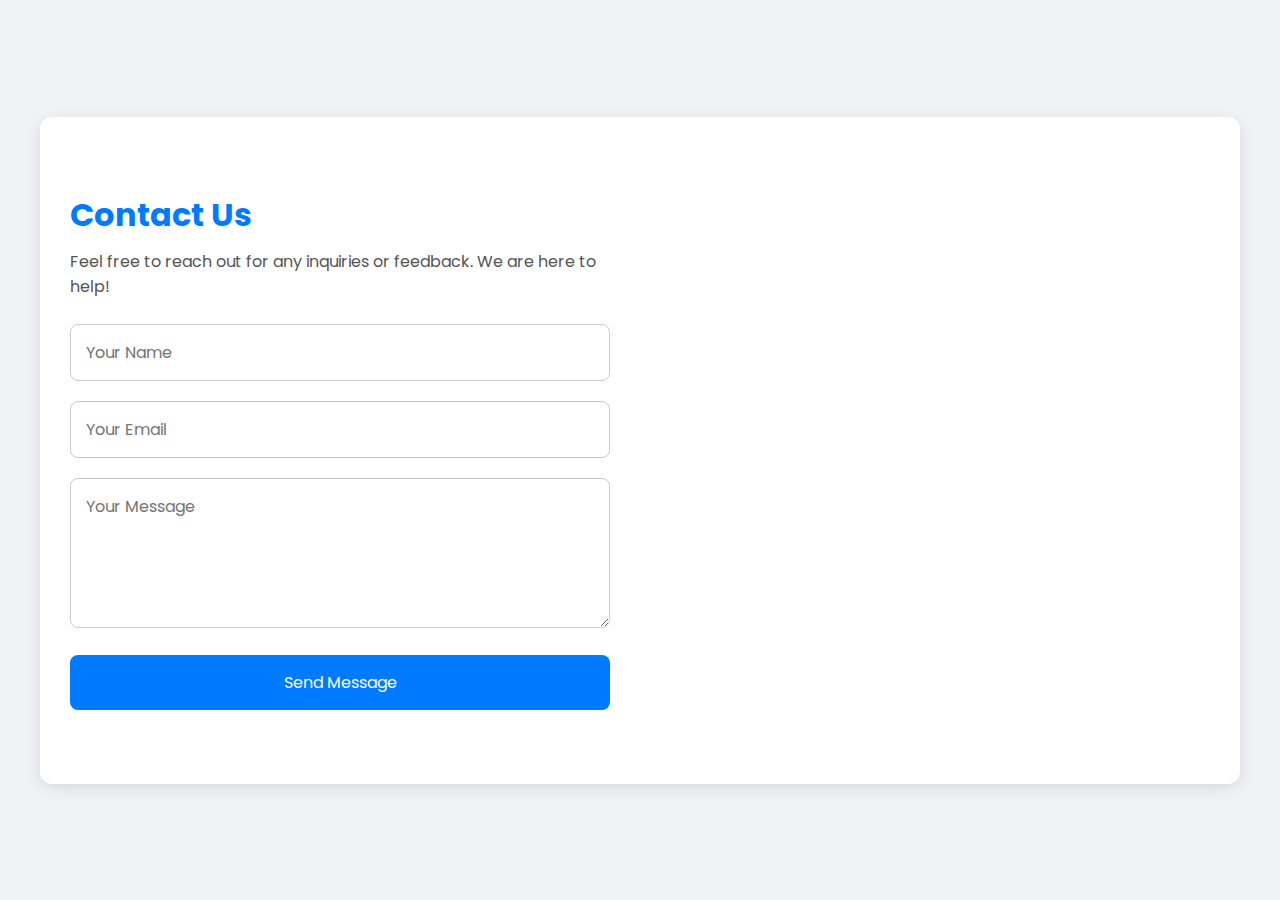
<file: contact-us-form-page-with-map/index.html>
<!DOCTYPE html>
<html lang="en">
<head>
    <meta charset="UTF-8">
    <meta name="viewport" content="width=device-width, initial-scale=1.0">
    <title>Contact Us Form with Map</title>

    <!-- Style CSS -->
    <link rel="stylesheet" href="./style.css">
</head>
<body>

    <div class="main">
        <div class="container">
            <div class="form">
                <h2>Contact Us</h2>
                <p>Feel free to reach out for any inquiries or feedback. We are here to help!</p>
                <div class="inputs">
                    <input type="text" placeholder="Your Name" required>
                    <input type="email" placeholder="Your Email" required>
                    <textarea placeholder="Your Message" required></textarea>
                    <button type="submit">Send Message</button>
                </div>
                
            </div>
            <div class="map">
                <iframe 
                    src="https://www.google.com/maps/embed?pb=!1m18!1m12!1m3!1d3151.83543450937!2d144.9537353155056!3d-37.81627974202144!2m3!1f0!2f0!3f0!3m2!1i1024!2i768!4f13.1!3m3!1m2!1s0x6ad642af0f11fd81%3A0xf5772d090da76013!2sVictoria%2C%20Australia!5e0!3m2!1sen!2sus!4v1633607050844!5m2!1sen!2sus" 
                    allowfullscreen="" 
                    loading="lazy">
                </iframe>
            </div>
        </div>
    </div>

</body>
</html>
</file>
<file: contact-us-form-page-with-map/style.css>
@import url('https://fonts.googleapis.com/css2?family=Poppins:wght@400;500&display=swap');

* {
    margin: 0;
    padding: 0;
    box-sizing: border-box;
    font-family: 'Poppins', sans-serif;
}

body {
    background-color: #f0f2f5;
    color: #333;
}

.main {
    display: flex;
    flex-direction: column;
    align-items: center;
    justify-content: center;
    height: 100vh;
}

.container {
    display: flex;
    flex-wrap: wrap;
    justify-content: space-between;
    max-width: 1200px;
    width: 100%;
    background-color: white;
    box-shadow: 0 4px 15px rgba(0, 0, 0, 0.1);
    border-radius: 12px;
    overflow: hidden;
}

.form, .map {
    width: 100%;
    height: 100%;
    max-width: 600px;
    padding: 30px;
}

.form {
    display: flex;
    flex-direction: column;
    justify-content: center;
}

.form h2 {
    font-size: 2em;
    margin-bottom: 10px;
    color: #007bff;
}

.form p {
    font-size: 1em;
    margin-bottom: 25px;
    color: #555;
}

.inputs input, .inputs textarea {
    width: 100%;
    padding: 15px;
    margin-bottom: 20px;
    border: 1px solid #ccc;
    border-radius: 8px;
    font-size: 1em;
    outline: none;
    transition: border 0.3s ease, box-shadow 0.3s ease;
}

.inputs input:focus, .inputs textarea:focus {
    border-color: #007bff;
    box-shadow: 0 0 5px rgba(0, 123, 255, 0.5);
}

.inputs textarea {
    resize: vertical;
    height: 150px;
}

.inputs button {
    width: 100%;
    padding: 15px;
    background-color: #007bff;
    border: none;
    border-radius: 8px;
    font-size: 1em;
    color: white;
    cursor: pointer;
    transition: background-color 0.3s ease;
}

.inputs button:hover {
    background-color: #0056b3;
}

.map iframe {
    width: 100%;
    height: 600px;
    border: none;
    border-radius: 8px;
}

.social-media-links {
    margin-top: 30px;
    display: flex;
    justify-content: center;
}

.social-icon-link {
    margin: 0 10px;
    text-decoration: none;
}

.social-icon-link img {
    width: 40px;
    height: 40px;
}
</file>
